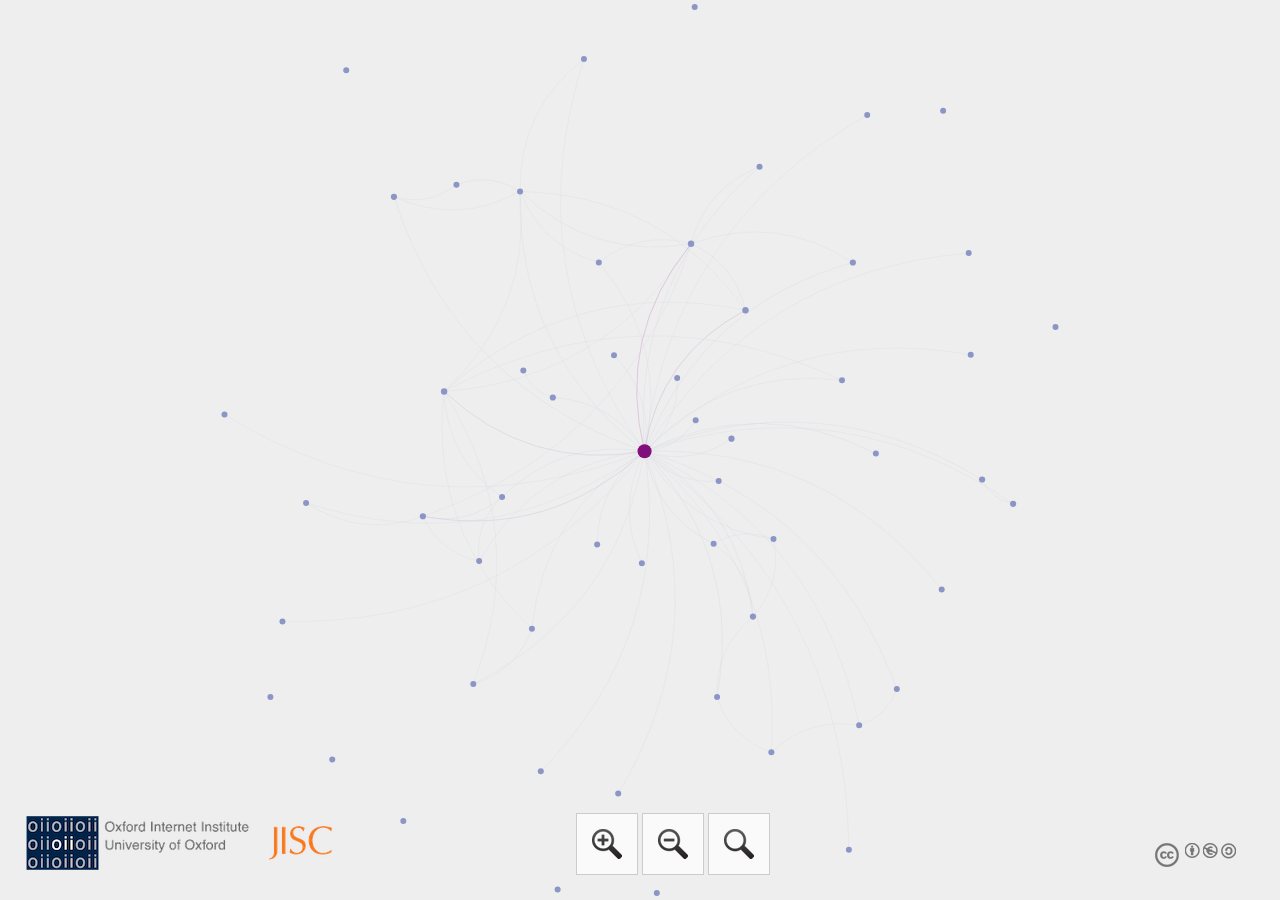
<file: network/index.html>
<!DOCTYPE html>
<html xmlns="http://www.w3.org/1999/xhtml" xml:lang="en-gb" lang="en" xmlns:og="http://opengraphprotocol.org/schema/" xmlns:fb="http://www.facebook.com/2008/fbml" itemscope itemtype="http://schema.org/Map">

<head>
<title>OII Network Visualisation Example</title>
<meta http-equiv="Content-Type" content="text/html; charset=UTF-8" />
<meta charset="utf-8">
<meta name="viewport" content="width=device-width,height=device-height,initial-scale=1,user-scalable=no" />
<meta http-equiv="X-UA-Compatible" content="IE=Edge" />


<!--[if IE]><script type="text/javascript" src="js/excanvas.js"></script><![endif]--> <!-- js/default.js -->
  <script src="js/jquery/jquery.min.js" type="text/javascript"></script>
  <script src="js/sigma/sigma.min.js" type="text/javascript" language="javascript"></script>
    <script src="js/sigma/sigma.parseJson.js" type="text/javascript" language="javascript"></script>
  <script src="js/fancybox/jquery.fancybox.pack.js" type="text/javascript" language="javascript"></script>
  <script src="js/main.js" type="text/javascript" language="javascript"></script>

  <link rel="stylesheet" type="text/css" href="js/fancybox/jquery.fancybox.css"/>
  <link rel="stylesheet" href="css/style.css" type="text/css" media="screen" />
  <link rel="stylesheet" media="screen and (max-height: 770px)" href="css/tablet.css" />
</head>


<body>
  <div class="sigma-parent">
    <div class="sigma-expand" id="sigma-canvas"></div>
  </div>
<!-- <div id="mainpanel">
  <div class="col">
		<div id="maintitle"></div>
    <div id="title"></div>
    <div id="titletext"></div> -->
    <!-- <div class="info cf">
      <dl>
        <dt class="moreinformation"></dt>
        <dd class="line"><a href="#information" class="line fb">More about this visualisation</a></dd>
      </dl>
    </div> -->
<!-- <div id="legend">
	<div class="box">
		<h2>Legend:</h2>
		<dl>
		<dt class="node"></dt>
		<dd></dd>
		<dt class="edge"></dt>
		<dd></dd>
		<dt class="colours"></dt>
		<dd></dd>		
		</dl>
	</div>
</div>  -->
    <div class="b1">
    <form>
      <div id="search" class="cf"><h2>Search:</h2>
        <input type="text" name="search" value="Search by name" class="empty"/><div class="state"></div>
        <div class="results"></div>
      </div>
      <div class="cf" id="attributeselect"><h2>Group Selector:</h2>
        <div class="select">Select Group</div>
	<div class="list cf"></div>
      </div>
    </form>
    </div>
  </div>
  <div id="information">
  </div>
</div>
	<div id="zoom">
  		<div class="z" rel="in"></div> <div class="z" rel="out"></div> <div class="z" rel="center"></div>
	</div>
	<div id="copyright">
		<a rel="license" href="http://creativecommons.org/licenses/by-nc-sa/3.0/"><img alt="Creative Commons License" style="border-width:0" src="images/CC.png" /></a></div>
	</div>
<div id="attributepane">
<div class="text">
	<div title="Close" class="left-close returntext"><div class="c cf"><span>Return to the full network</span></div></div>	
<div class="headertext">
	<span>Information Pane</span>
</div>	
  <div class="nodeattributes">
    <div class="name"></div>
	<div class="data"></div>
    <div class="p">Connections:</div>
    <div class="link">
      <ul>
      </ul>
    </div>
  </div>
	</div>
</div>
<div id="developercontainer">
	<a href="http://www.oii.ox.ac.uk" title="Oxford Internet Institute"><div id="oii"><span>OII</span></div></a>
	<a href="http://jisc.ac.uk" title="JISC"><div id="jisc"><span>JISC</span></div></a>	
</div>
<script type="text/javascript">

  var _gaq = _gaq || [];
  _gaq.push(['_setAccount', 'UA-21293169-4']);
  _gaq.push(['_setDomainName', 'none']);
  _gaq.push(['_setAllowLinker', true]);
  _gaq.push(['_trackPageview']);

  (function() {
    var ga = document.createElement('script'); ga.type = 'text/javascript'; ga.async = true;
    ga.src = ('https:' == document.location.protocol ? 'https://ssl' : 'http://www') + '.google-analytics.com/ga.js';
    var s = document.getElementsByTagName('script')[0]; s.parentNode.insertBefore(ga, s);
  })();

</script>
</body>
</html>
</file>
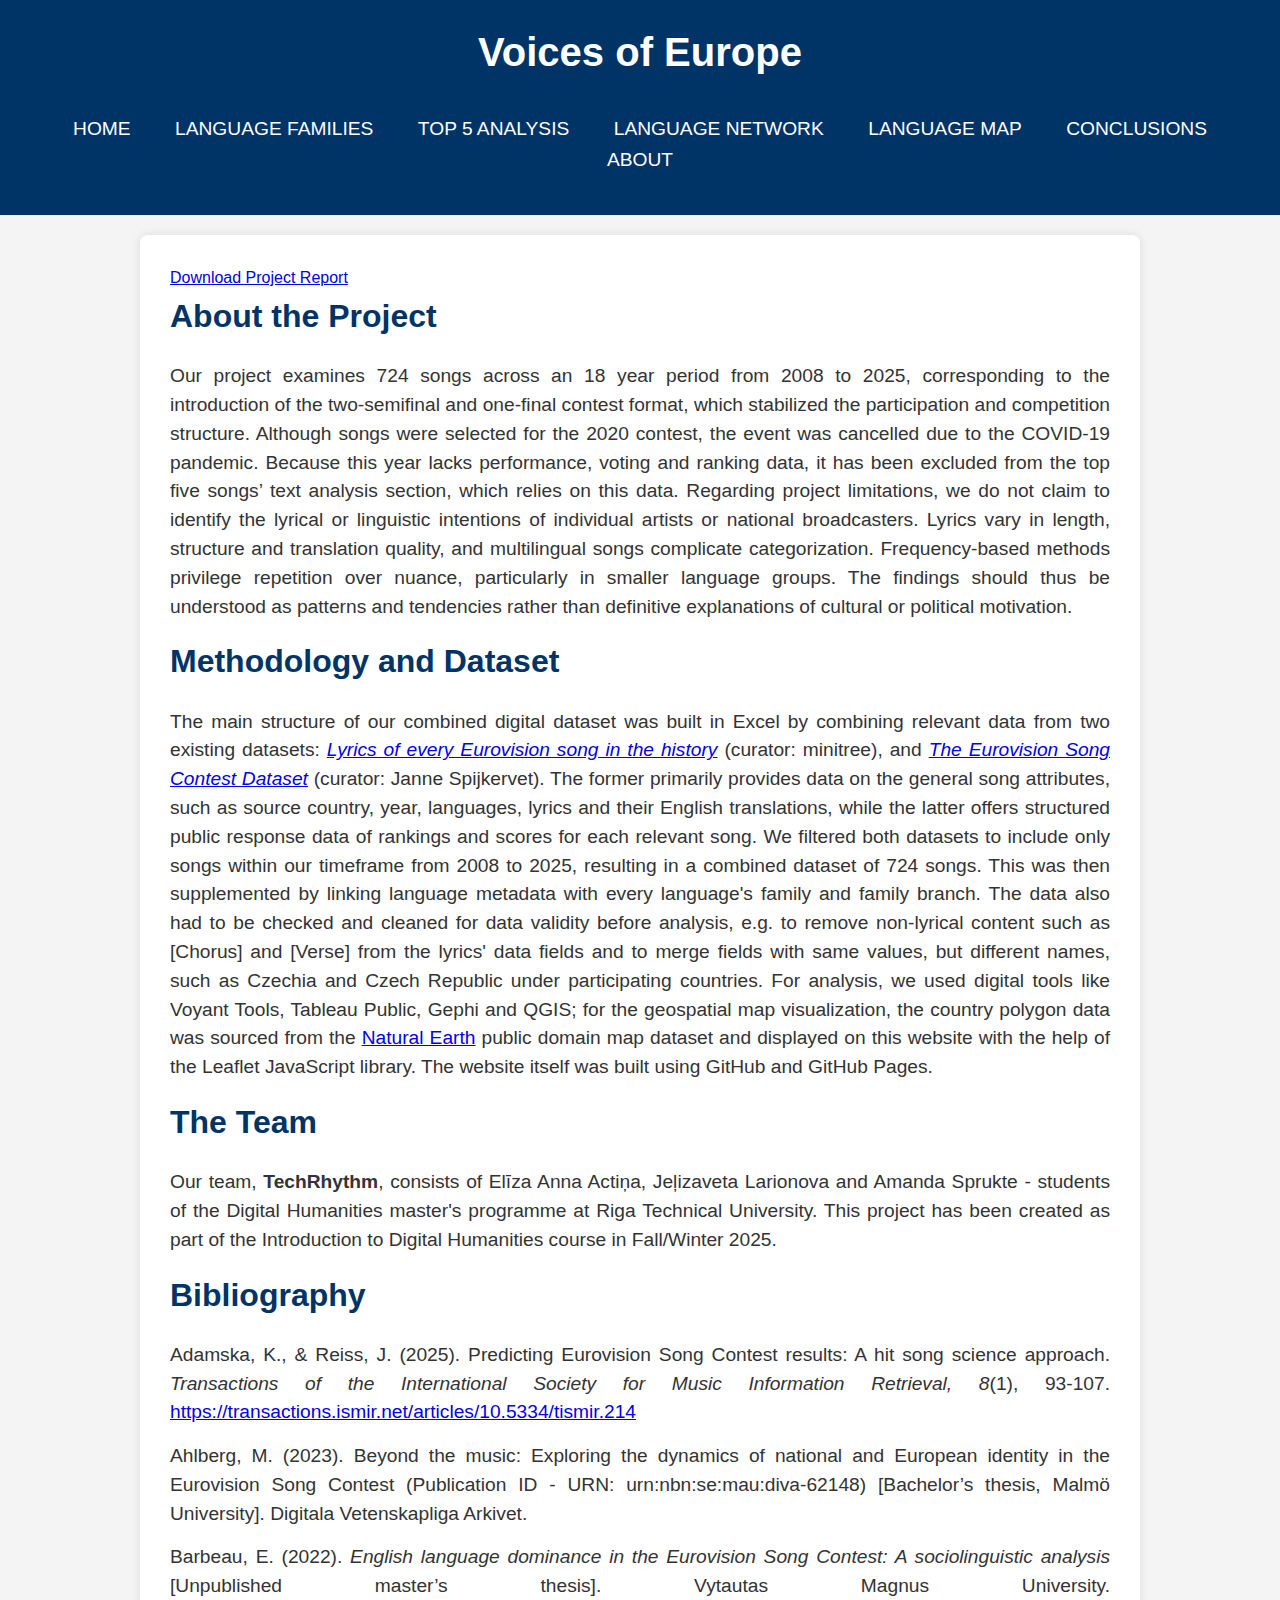
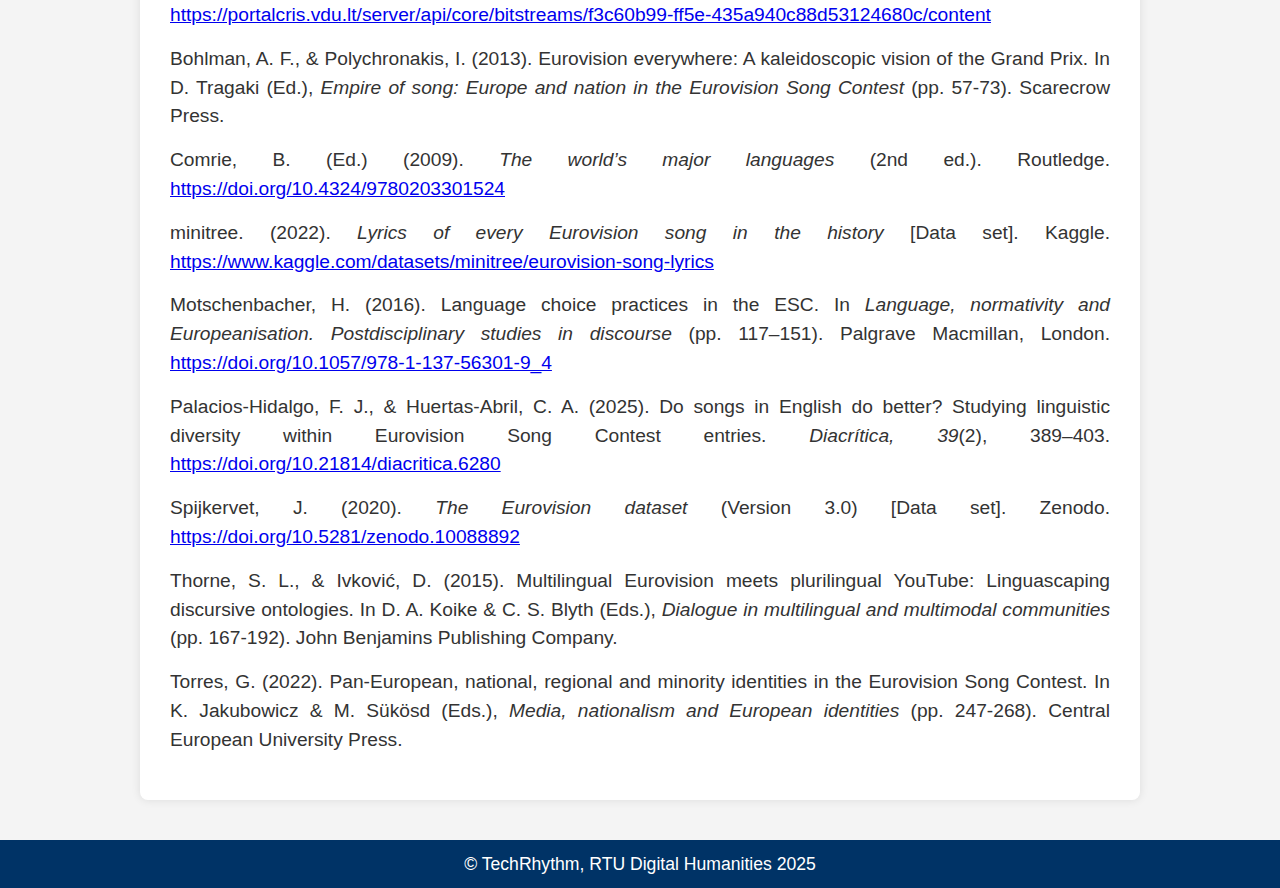
<file: about.html>
<!DOCTYPE html>
<html lang="en">
<head>
    <meta charset="UTF-8">
    <meta name="viewport" content="width=device-width, initial-scale=1.0">
    <title>About - Voices of Europe</title>
    <link rel="stylesheet" href="style.css">
</head>
<body>

    <!-- Header Section with Navigation Bar -->
    <header>
        <h1>Voices of Europe</h1>
        <nav>
            <ul>
                <li><a href="index.html">HOME</a></li>
                <li><a href="language-families.html">LANGUAGE FAMILIES</a></li>
                <li><a href="top-5.html">TOP 5 ANALYSIS</a></li>
                <li><a href="language-network.html">LANGUAGE NETWORK</a></li>
                <li><a href="language-map.html">LANGUAGE MAP</a></li>
                <li><a href="conclusions.html">CONCLUSIONS</a></li>
                <li><a href="about.html">ABOUT</a></li>
            </ul>
        </nav>
    </header>

    <!-- About Section -->
    <section id="about">
        <a href="files/Voices of Europe Report - TechRhythm.pdf" download class="download-btn">
        Download Project Report
        </a>

        <h2>About the Project</h2>
        <p>Our project examines 724 songs across an 18 year period from 2008 to 2025, corresponding to the introduction of the two-semifinal and one-final contest format, which stabilized the participation and competition structure. Although songs were selected for the 2020 contest, the event was cancelled due to the COVID-19 pandemic. Because this year lacks performance, voting and ranking data, it has been excluded from the top five songs’ text analysis section, which relies on this data. Regarding project limitations, we do not claim to identify the lyrical or linguistic intentions of individual artists or national broadcasters. Lyrics vary in length, structure and translation quality, and multilingual songs complicate categorization. Frequency-based methods privilege repetition over nuance, particularly in smaller language groups. The findings should thus be understood as patterns and tendencies rather than definitive explanations of cultural or political motivation.</p>
    
        <h2>Methodology and Dataset</h2>
        <p>The main structure of our combined digital dataset was built in Excel by combining relevant data from two existing datasets: <a href="https://www.kaggle.com/datasets/minitree/eurovision-song-lyrics"><i>Lyrics of every Eurovision song in the history</i></a> (curator: minitree), and <a href="https://doi.org/10.5281/zenodo.10088892"><i>The Eurovision Song Contest Dataset</i></a> (curator: Janne Spijkervet). 
        The former primarily provides data on the general song attributes, such as source country, year, languages, lyrics and their English translations, while the latter offers structured public response data of rankings and scores for each relevant song. We filtered both datasets to include only songs within our timeframe from 2008 to 2025, resulting in a combined dataset of 724 songs. This was then supplemented by linking language metadata with every language's family and family branch. The data also had to be checked and cleaned for data validity before analysis, e.g. to remove non-lyrical content such as [Chorus] and [Verse] from the lyrics' data fields and to merge fields with same values, but different names, such as Czechia and Czech Republic under participating countries. For analysis, we used digital tools like Voyant Tools, Tableau Public, Gephi and QGIS; for the geospatial map visualization, the country polygon data was sourced from the <a href="https://www.naturalearthdata.com/">Natural Earth</a> public domain map dataset and displayed on this website with the help of the Leaflet JavaScript library. The website itself was built using GitHub and GitHub Pages.</p>

        <h2>The Team</h2>
        <p>Our team, <b>TechRhythm</b>, consists of Elīza Anna Actiņa, Jeļizaveta Larionova and Amanda Sprukte - students of the Digital Humanities master's programme at Riga Technical University. This project has been created as part of the Introduction to Digital Humanities course in Fall/Winter 2025.</p>
        
        <h2>Bibliography</h2>
        <p>Adamska, K., & Reiss, J. (2025). Predicting Eurovision Song Contest results: A hit song science approach. <i>Transactions of the International Society for Music Information Retrieval, 8</i>(1), 93-107. <a href="https://transactions.ismir.net/articles/10.5334/tismir.214">https://transactions.ismir.net/articles/10.5334/tismir.214</a></p>
        <p>Ahlberg, M. (2023). Beyond the music: Exploring the dynamics of national and European identity in the Eurovision Song Contest (Publication ID - URN: urn:nbn:se:mau:diva-62148) [Bachelor’s thesis, Malmö University]. Digitala Vetenskapliga Arkivet.</p>
        <p>Barbeau, E. (2022). <i>English language dominance in the Eurovision Song Contest: A sociolinguistic analysis</i> [Unpublished master’s thesis]. Vytautas Magnus University. <a href="https://portalcris.vdu.lt/server/api/core/bitstreams/f3c60b99-ff5e-435a940c88d53124680c/content">https://portalcris.vdu.lt/server/api/core/bitstreams/f3c60b99-ff5e-435a940c88d53124680c/content</a></p>
        <p>Bohlman, A. F., & Polychronakis, I. (2013). Eurovision everywhere: A kaleidoscopic vision of the Grand Prix. In D. Tragaki (Ed.), <i>Empire of song: Europe and nation in the Eurovision Song Contest</i> (pp. 57-73). Scarecrow Press.</p>
        <p>Comrie, B. (Ed.) (2009). <i>The world’s major languages</i> (2nd ed.). Routledge. <a href="https://doi.org/10.4324/9780203301524">https://doi.org/10.4324/9780203301524</a></p>
        <p>minitree. (2022). <i>Lyrics of every Eurovision song in the history</i> [Data set]. Kaggle. <a href="https://www.kaggle.com/datasets/minitree/eurovision-song-lyrics">https://www.kaggle.com/datasets/minitree/eurovision-song-lyrics</a></p>
        <p>Motschenbacher, H. (2016). Language choice practices in the ESC. In <i>Language, normativity and Europeanisation. Postdisciplinary studies in discourse</i> (pp. 117–151). Palgrave Macmillan, London. <a href="https://doi.org/10.1057/978-1-137-56301-9_4">https://doi.org/10.1057/978-1-137-56301-9_4</a></p>
        <p>Palacios-Hidalgo, F. J., & Huertas-Abril, C. A. (2025). Do songs in English do better? Studying linguistic diversity within Eurovision Song Contest entries. <i>Diacrítica, 39</i>(2), 389–403. <a href="https://doi.org/10.21814/diacritica.6280">https://doi.org/10.21814/diacritica.6280</a></p>
        <p>Spijkervet, J. (2020). <i>The Eurovision dataset</i> (Version 3.0) [Data set]. Zenodo. <a href="https://doi.org/10.5281/zenodo.10088892">https://doi.org/10.5281/zenodo.10088892</a></p>
        <p>Thorne, S. L., & Ivković, D. (2015). Multilingual Eurovision meets plurilingual YouTube: Linguascaping discursive ontologies. In D. A. Koike & C. S. Blyth (Eds.), <i>Dialogue in multilingual and multimodal communities</i> (pp. 167-192). John Benjamins Publishing Company.</p>
        <p>Torres, G. (2022). Pan-European, national, regional and minority identities in the Eurovision Song Contest. In K. Jakubowicz & M. Sükösd (Eds.), <i>Media, nationalism and European identities</i> (pp. 247-268). Central European University Press.</p>
    
    
    </section>

    <!-- Footer -->
    <footer>
        <p>&copy; TechRhythm, RTU Digital Humanities 2025</p>
    </footer>

</body>
</html>
</file>
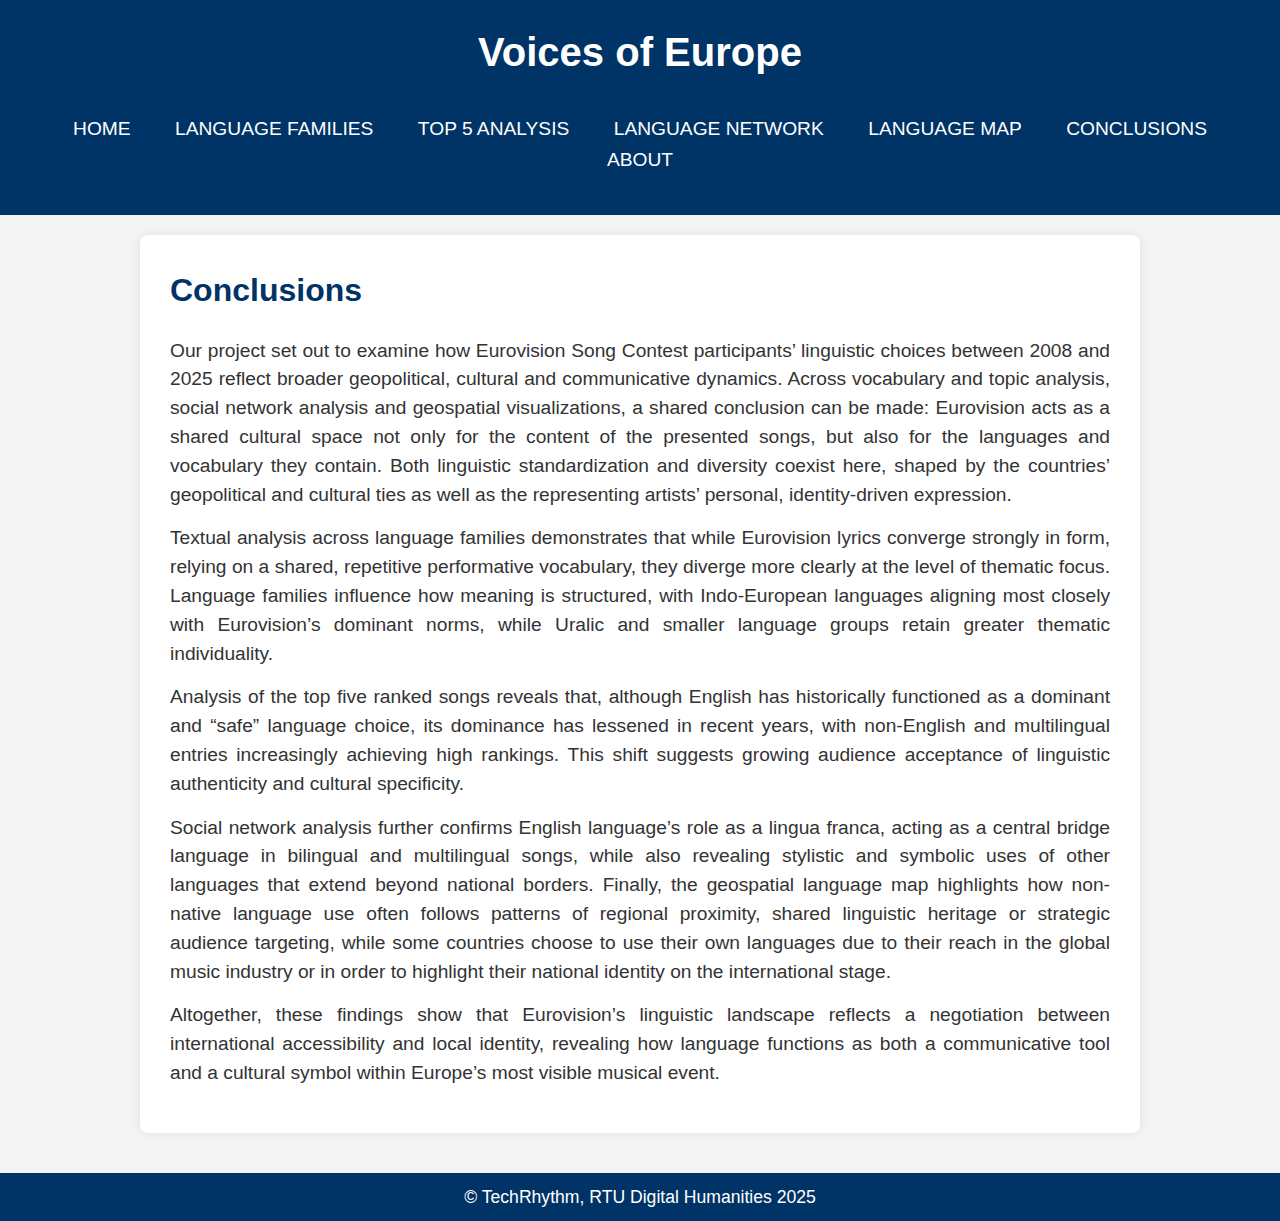
<file: conclusions.html>
<!DOCTYPE html>
<html lang="en">
<head>
    <meta charset="UTF-8">
    <meta name="viewport" content="width=device-width, initial-scale=1.0">
    <title>Conclusions - Voices of Europe</title>
    <link rel="stylesheet" href="style.css">
</head>
<body>

    <!-- Header Section with Navigation Bar -->
    <header>
        <h1>Voices of Europe</h1>
        <nav>
            <ul>
                <li><a href="index.html">HOME</a></li>
                <li><a href="language-families.html">LANGUAGE FAMILIES</a></li>
                <li><a href="top-5.html">TOP 5 ANALYSIS</a></li>
                <li><a href="language-network.html">LANGUAGE NETWORK</a></li>
                <li><a href="language-map.html">LANGUAGE MAP</a></li>
                <li><a href="conclusions.html">CONCLUSIONS</a></li>
                <li><a href="about.html">ABOUT</a></li>
            </ul>
        </nav>
    </header>

    <!-- Conclusions Section -->
    <section id="conclusions">
        <h2>Conclusions</h2>
        <p>Our project set out to examine how Eurovision Song Contest participants’ linguistic choices between 2008 and 2025 reflect broader geopolitical, cultural and communicative dynamics. Across vocabulary and topic analysis, social network analysis and geospatial visualizations, a shared conclusion can be made: Eurovision acts as a shared cultural space not only for the content of the presented songs, but also for the languages and vocabulary they contain. Both linguistic standardization and diversity coexist here, shaped by the countries’ geopolitical and cultural ties as well as the representing artists’ personal, identity-driven expression.</p>
        <p>Textual analysis across language families demonstrates that while Eurovision lyrics converge strongly in form, relying on a shared, repetitive performative vocabulary, they diverge more clearly at the level of thematic focus. Language families influence how meaning is structured, with Indo-European languages aligning most closely with Eurovision’s dominant norms, while Uralic and smaller language groups retain greater thematic individuality.</p>
        <p>Analysis of the top five ranked songs reveals that, although English has historically functioned as a dominant and “safe” language choice, its dominance has lessened in recent years, with non-English and multilingual entries increasingly achieving high rankings. This shift suggests growing audience acceptance of linguistic authenticity and cultural specificity.</p>
        <p>Social network analysis further confirms English language’s role as a lingua franca, acting as a central bridge language in bilingual and multilingual songs, while also revealing stylistic and symbolic uses of other languages that extend beyond national borders. Finally, the geospatial language map highlights how non-native language use often follows patterns of regional proximity, shared linguistic heritage or strategic audience targeting, while some countries choose to use their own languages due to their reach in the global music industry or in order to highlight their national identity on the international stage.</p>
        <p>Altogether, these findings show that Eurovision’s linguistic landscape reflects a negotiation between international accessibility and local identity, revealing how language functions as both a communicative tool and a cultural symbol within Europe’s most visible musical event.</p>
    </section>

    <!-- Footer -->
    <footer>
        <p>&copy; TechRhythm, RTU Digital Humanities 2025</p>
    </footer>

</body>
</html>
</file>
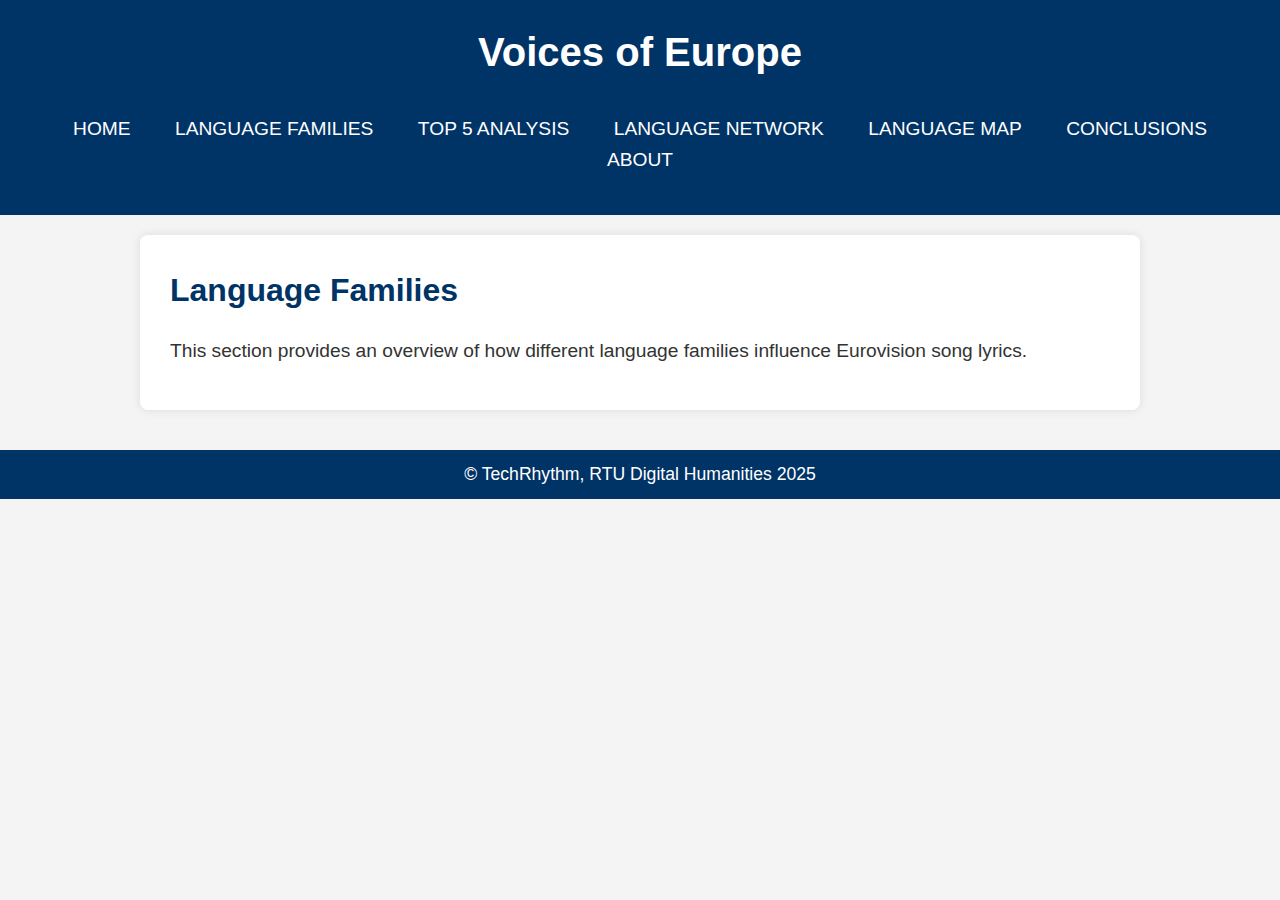
<file: language-families.html>
<!DOCTYPE html>
<html lang="en">
<head>
    <meta charset="UTF-8">
    <meta name="viewport" content="width=device-width, initial-scale=1.0">
    <title>Language Families - Voices of Europe</title>
    <link rel="stylesheet" href="style.css">
</head>
<body>

    <!-- Header Section with Navigation Bar -->
    <header>
        <h1>Voices of Europe</h1>
        <nav>
            <ul>
                <li><a href="index.html">HOME</a></li>
                <li><a href="language-families.html">LANGUAGE FAMILIES</a></li>
                <li><a href="top-5.html">TOP 5 ANALYSIS</a></li>
                <li><a href="language-network.html">LANGUAGE NETWORK</a></li>
                <li><a href="language-map.html">LANGUAGE MAP</a></li>
                <li><a href="conclusions.html">CONCLUSIONS</a></li>
                <li><a href="about.html">ABOUT</a></li>
            </ul>
        </nav>
    </header>

    <!-- Language Families Section -->
    <section id="language-families">
        <h2>Language Families</h2>
        <p>This section provides an overview of how different language families influence Eurovision song lyrics.</p>
        <!-- Embed your analysis content here (charts, text, or images) -->
    </section>

    <!-- Footer -->
    <footer>
        <p>&copy; TechRhythm, RTU Digital Humanities 2025</p>
    </footer>

</body>
</html>
</file>
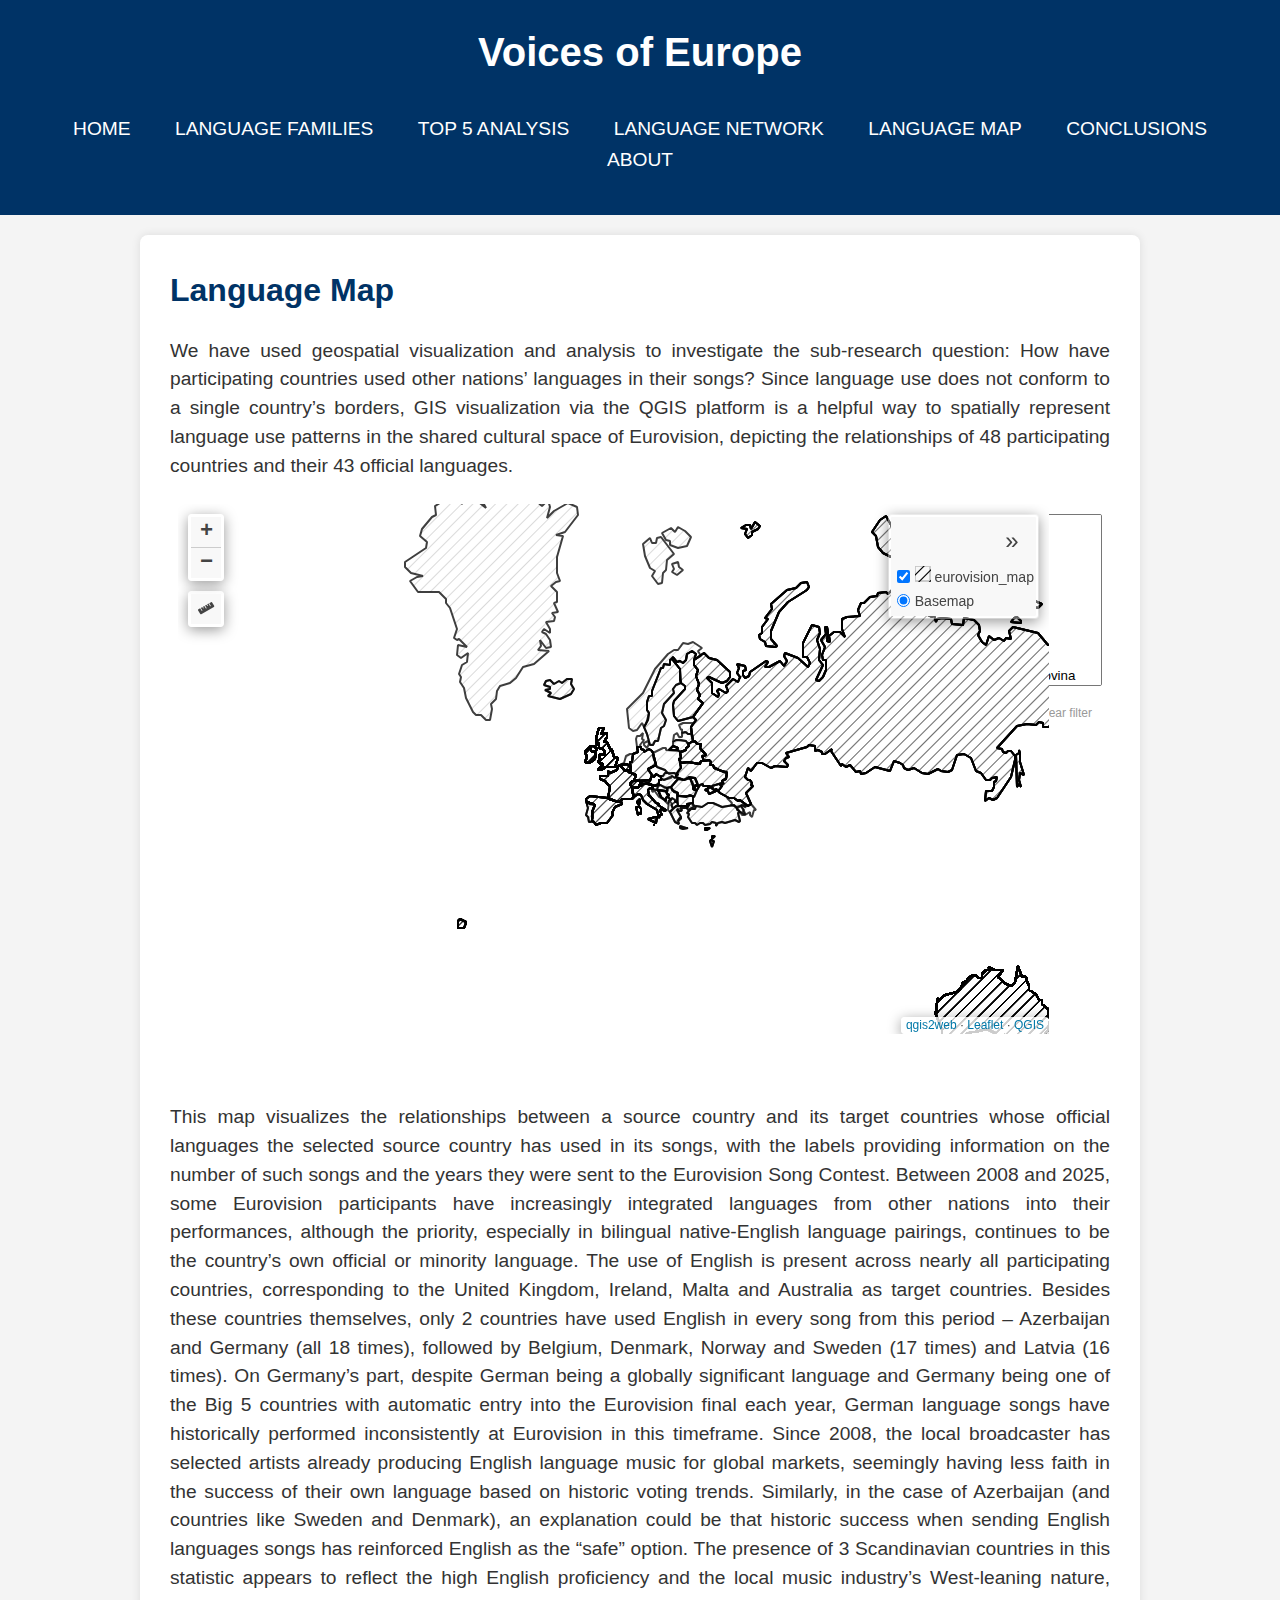
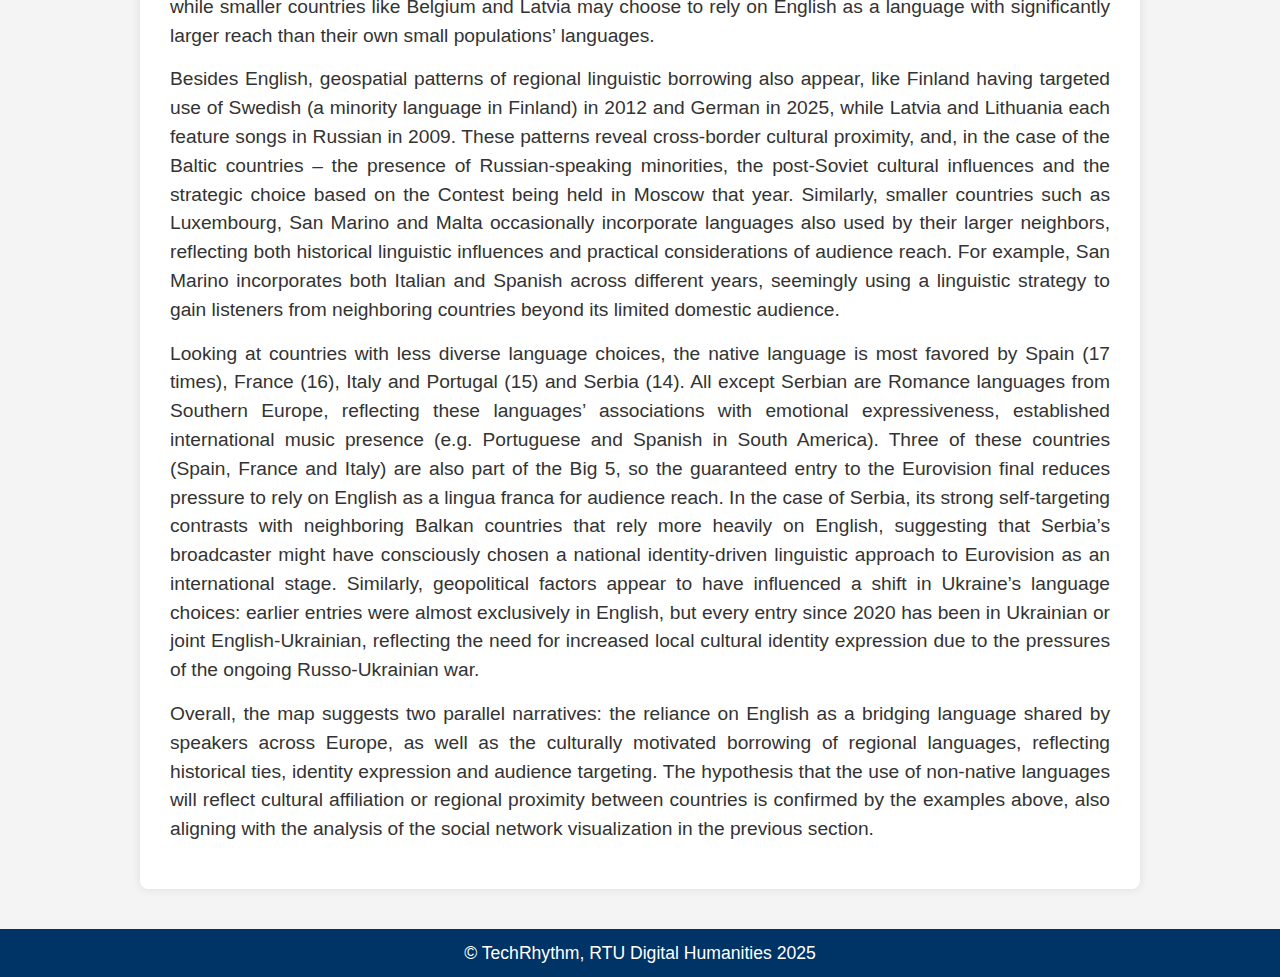
<file: language-map.html>
<!DOCTYPE html>
<html lang="en">
<head>
    <meta charset="UTF-8">
    <meta name="viewport" content="width=device-width, initial-scale=1.0">
    <title>Language Map - Voices of Europe</title>
    <link rel="stylesheet" href="style.css">

    <!-- Leaflet CSS -->
    <link rel="stylesheet" href="map/css/leaflet.css" />

</head>
<body>

    <!-- Header Section with Navigation Bar -->
    <header>
        <h1>Voices of Europe</h1>
        <nav>
            <ul>
                <li><a href="index.html">HOME</a></li>
                <li><a href="language-families.html">LANGUAGE FAMILIES</a></li>
                <li><a href="top-5.html">TOP 5 ANALYSIS</a></li>
                <li><a href="language-network.html">LANGUAGE NETWORK</a></li>
                <li><a href="language-map.html">LANGUAGE MAP</a></li>
                <li><a href="conclusions.html">CONCLUSIONS</a></li>
                <li><a href="about.html">ABOUT</a></li>
            </ul>
        </nav>
    </header>

    <!-- Language Map Section -->
    <section id="language-map">
        <h2>Language Map</h2>
        <p>We have used geospatial visualization and analysis to investigate the sub-research question: How have participating countries used other nations’ languages in their songs? Since language use does not conform to a single country’s borders, GIS visualization via the QGIS platform is a helpful way to spatially represent language use patterns in the shared cultural space of Eurovision, depicting the relationships of 48 participating countries and their 43 official languages.</p>
        
        <!-- Embed the QGIS2Web Map using iframe -->
        <iframe src="map/index.html" width="40%" height="600" style="border:none;"></iframe>

        <p>This map visualizes the relationships between a source country and its target countries whose official languages the selected source country has used in its songs, with the labels providing information on the number of such songs and the years they were sent to the Eurovision Song Contest. Between 2008 and 2025, some Eurovision participants have increasingly integrated languages from other nations into their performances, although the priority, especially in bilingual native-English language pairings, continues to be the country’s own official or minority language. The use of English is present across nearly all participating countries, corresponding to the United Kingdom, Ireland, Malta and Australia as target countries. Besides these countries themselves, only 2 countries have used English in every song from this period – Azerbaijan and Germany (all 18 times), followed by Belgium, Denmark, Norway and Sweden (17 times) and Latvia (16 times). On Germany’s part, despite German being a globally significant language and Germany being one of the Big 5 countries with automatic entry into the Eurovision final each year, German language songs have historically performed inconsistently at Eurovision in this timeframe. Since 2008, the local broadcaster has selected artists already producing English language music for global markets, seemingly having less faith in the success of their own language based on historic voting trends. Similarly, in the case of Azerbaijan (and countries like Sweden and Denmark), an explanation could be that historic success when sending English languages songs has reinforced English as the “safe” option. The presence of 3 Scandinavian countries in this statistic appears to reflect the high English proficiency and the local music industry’s West-leaning nature, while smaller countries like Belgium and Latvia may choose to rely on English as a language with significantly larger reach than their own small populations’ languages.</p>
        <p>Besides English, geospatial patterns of regional linguistic borrowing also appear, like Finland having targeted use of Swedish (a minority language in Finland) in 2012 and German in 2025, while Latvia and Lithuania each feature songs in Russian in 2009. These patterns reveal cross-border cultural proximity, and, in the case of the Baltic countries – the presence of Russian-speaking minorities, the post-Soviet cultural influences and the strategic choice based on the Contest being held in Moscow that year. Similarly, smaller countries such as Luxembourg, San Marino and Malta occasionally incorporate languages also used by their larger neighbors, reflecting both historical linguistic influences and practical considerations of audience reach. For example, San Marino incorporates both Italian and Spanish across different years, seemingly using a linguistic strategy to gain listeners from neighboring countries beyond its limited domestic audience.</p>
        <p>Looking at countries with less diverse language choices, the native language is most favored by Spain (17 times), France (16), Italy and Portugal (15) and Serbia (14). All except Serbian are Romance languages from Southern Europe, reflecting these languages’ associations with emotional expressiveness, established international music presence (e.g. Portuguese and Spanish in South America). Three of these countries (Spain, France and Italy) are also part of the Big 5, so the guaranteed entry to the Eurovision final reduces pressure to rely on English as a lingua franca for audience reach. In the case of Serbia, its strong self-targeting contrasts with neighboring Balkan countries that rely more heavily on English, suggesting that Serbia’s broadcaster might have consciously chosen a national identity-driven linguistic approach to Eurovision as an international stage. Similarly, geopolitical factors appear to have influenced a shift in Ukraine’s language choices: earlier entries were almost exclusively in English, but every entry since 2020 has been in Ukrainian or joint English-Ukrainian, reflecting the need for increased local cultural identity expression due to the pressures of the ongoing Russo-Ukrainian war.</p>
        <p>Overall, the map suggests two parallel narratives: the reliance on English as a bridging language shared by speakers across Europe, as well as the culturally motivated borrowing of regional languages, reflecting historical ties, identity expression and audience targeting. The hypothesis that the use of non-native languages will reflect cultural affiliation or regional proximity between countries is confirmed by the examples above, also aligning with the analysis of the social network visualization in the previous section.</p>
</p>

    </section>

    <!-- Footer -->
    <footer>
        <p>&copy; TechRhythm, RTU Digital Humanities 2025</p>
    </footer>

</body>
</html>
</file>
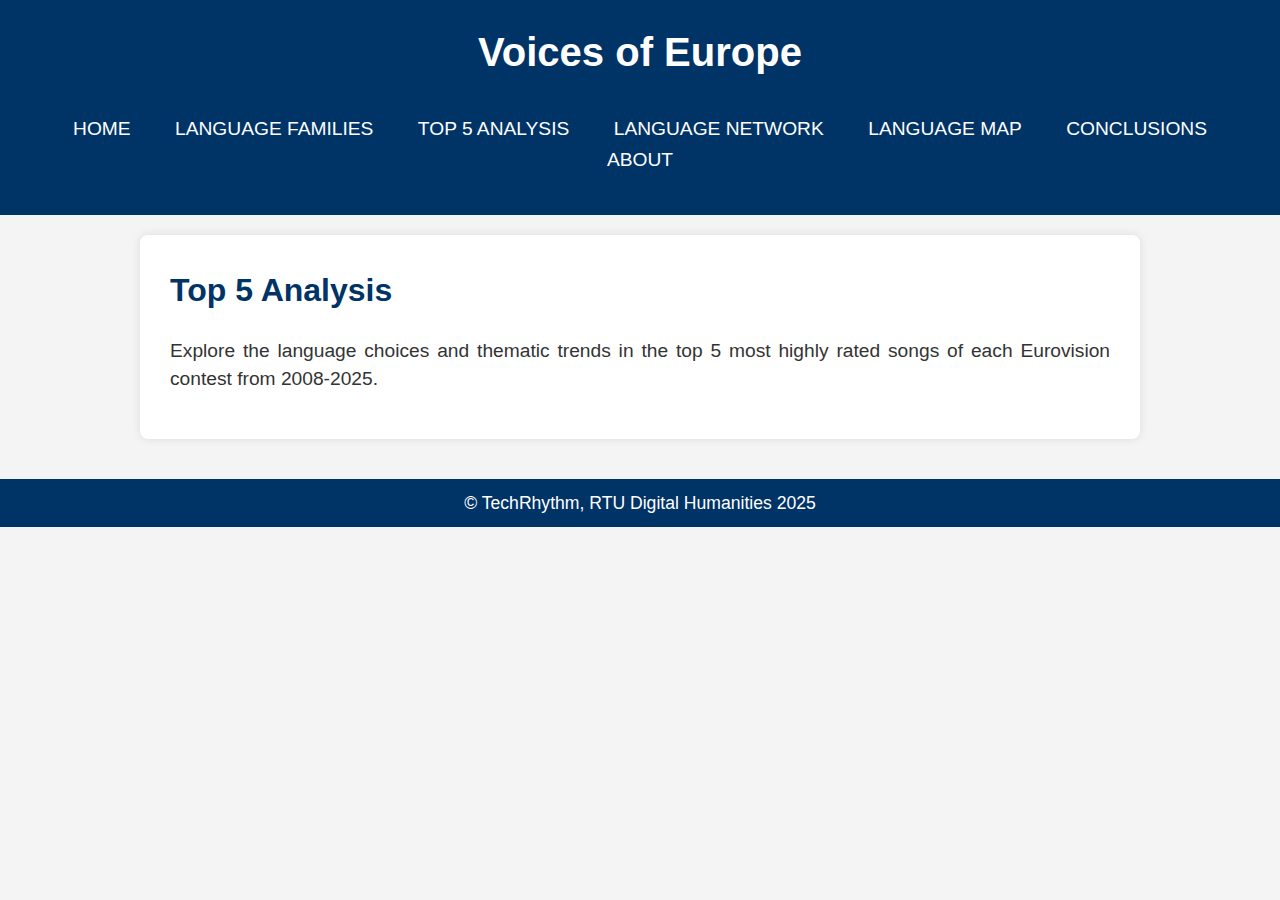
<file: top-5.html>
<!DOCTYPE html>
<html lang="en">
<head>
    <meta charset="UTF-8">
    <meta name="viewport" content="width=device-width, initial-scale=1.0">
    <title>Top 5 Analysis - Voices of Europe</title>
    <link rel="stylesheet" href="style.css">
</head>
<body>

    <!-- Header Section with Navigation Bar -->
    <header>
        <h1>Voices of Europe</h1>
        <nav>
            <ul>
                <li><a href="index.html">HOME</a></li>
                <li><a href="language-families.html">LANGUAGE FAMILIES</a></li>
                <li><a href="top-5.html">TOP 5 ANALYSIS</a></li>
                <li><a href="language-network.html">LANGUAGE NETWORK</a></li>
                <li><a href="language-map.html">LANGUAGE MAP</a></li>
                <li><a href="conclusions.html">CONCLUSIONS</a></li>
                <li><a href="about.html">ABOUT</a></li>
            </ul>
        </nav>
    </header>

    <!-- Top 5 Analysis Section -->
    <section id="top-5">
        <h2>Top 5 Analysis</h2>
        <p>Explore the language choices and thematic trends in the top 5 most highly rated songs of each Eurovision contest from 2008-2025.</p>
        <!-- Embed your analysis content here (charts, text, or images) -->
    </section>

    <!-- Footer -->
    <footer>
        <p>&copy; TechRhythm, RTU Digital Humanities 2025</p>
    </footer>

</body>
</html>
</file>
<file: network/css/style.css>
* {
padding: 0px;
margin: 0px;
}

.cf:before, .cf:after {
	content: "";
	display: table;
}

.cf:after {
	clear: both;
}

.cf {
	zoom: 1;
}

html,body {
	width: 100%;
	height: 100%;
	margin: 0px;
	padding: 0px;
	font-size: 12px;
	font-family: sans-serif;
	line-height:1.25em;
}

.sigma-parent {
	position: relative;
	height: 100%;
}

.sigma-expand {
	position: absolute;
	width: 100%;
	height: 100%;
	top: 0;
	left: 0;
	background-color: #eee;
	background-position: center center;
	background-repeat: no-repeat;
	-webkit-touch-callout: none;
	-webkit-user-select: none;
	-khtml-user-select: none;
	-moz-user-select: none;
	-ms-user-select: none;
	user-select: none;
}

canvas#sigma_bg_1 {
	display: none;
}

#attributepane {
   	display: block;	
	display: none;
    position:absolute;
    height:auto;
    bottom:0;
    top:0;
    right:0;
	width: 240px;
	background-color: #fff;
	margin: 0;
	word-wrap: break-word;
	background-color:rgba(255,255,255,0.8);
	border-left: 1px solid #ccc;
	padding: 0px 18px 0px 18px;	
	z-index: 1;
}


#attributepane .text {
	height:100%;
}

#attributepane .headertext {
	color: #000;
	margin-bottom: 5px;
	height: 14px;
	border-bottom: 1px solid #999;
	padding: 0px 0 10px 0;
	font-size:16px;
	font-weight:bold;
}


#attributepane .returntext em {
	background-image: url('../images/sprite.png');
	background-repeat: no-repeat;
	display: block;
	width: 20px;
	height: 20px;
	background-position: -91px -13px;
	float: left;
}

#attributepane .returntext span {
	padding-left: 5px;
	display: block;
}

#attributepane .close {
	padding-left: 14px;
	margin-top: 10px;
}

#attributepane .close .c {
	border-top: 2px solid #999;
	padding: 10px 0 14px 0;
}

#attributepane .close em {
background-image: url('../images/sprite.png');
background-repeat: no-repeat;
background-position: -11px -13px;
display: block;
width: 24px;
height: 16px;
float: left;
}

#attributepane .close span {
display: block;
width: 151px;
float: left;
}

#attributepane .nodeattributes {
	display:block;
	height:85%;
	overflow-y: scroll;
	overflow-x: hidden;
	border-bottom:1px solid #999;
}

#attributepane .name {
font-size: 14px;
cursor: default;
padding-bottom: 10px;
padding-top: 18px;
font-weight:bold;
}

#attributepane .data {

}

#attributepane .data .plus {
background-repeat: no-repeat;
background-image: url('../images/sprite.png');
background-position: -171px -122px;
width: 22px;
height: 20px;
float: left;
display: block;
}

#attributepane .link {
padding: 0 0 0 4px;
}

#attributepane .link li {
padding-top: 2px;
cursor:pointer;
}

#attributepane .p {
padding-top: 10px;
font-weight: bold;
font-size:14px;
}

.left-close {
background-image: url('../images/fancybox_sprite.png');
margin-left:-37px;
z-index:99999;
cursor: pointer;
padding-left:31px;
line-height:36px;
background-repeat: no-repeat;
margin-bottom:25px;
font-weight: bold;
font-size:14px;

}

#developercontainer {
	margin-left:25px;
	margin-bottom:25px;
	position:fixed;
	bottom:0;
}

#jisc {
width: 71px;
height: 56px;
background-image: url('../images/jisc-logo-small.png');
background-repeat: no-repeat;
display:inline-block;
}

#jisc span {
	display:none;
}

#oii {
width: 227px;
height: 56px;
background-image: url('../images/oii_text.png');
background-repeat: no-repeat;
display:inline-block;
margin-right:10px;

}

#oii span {
	display:none;
}

#maintitle {
width: 100%;
height: 72px;
background-repeat: no-repeat;
margin-bottom:20px;
}

#maintitle h1 {
display: none;
}

#mainpanel {
margin-top: 50px;
margin-left: 25px;
background:#fff;
background-color:rgba(255,255,255,0.8);
border:1px solid #ccc;
z-index:20;
position:fixed;
top:0;
}

#mainpanel .b1 {
padding: 0px 0 0 0;
}

#mainpanel .col {
width: 240px;
padding: 18px 18px 18px 18px;
margin: 0;

}

#title {
font-weight: bold;
}

#titletext {
padding: 6px 0 10px 0;
}

#info {
	padding-bottom:15px;
}


#search {
	border-top: 1px solid #999;
	padding: 20px 0 0px 2px;
	display: none !important;
}

#search input[name=search] {
border: 1px solid #999;
background-color: #fff;
padding: 5px 7px 4px 7px;
width: 205px;
color: #000;
display: none !important;
}

#search input.empty {
color: #000;
display: none !important;
}

#search .state {
width: 14px;
height: 14px;
background-image: url('../images/sprite.png');
float: right;
margin-top: 6px;
cursor: pointer;
background-position: -131px -13px;
display: none !important;
}

#search .state.searching {
background-position: -11px -13px;
display: none !important;
}

#search .results {
	display: none;
/*	border: 1px solid #999;*/
	margin: 6px;
	/*height: 150px;*/
	overflow-y: scroll;
	overflow-x: hidden;
	display: none !important;
}

#search .results b {
padding-left: 2px;
display: none !important;
}

#search .results a {
padding: 1px 2px;
display: block;
cursor: pointer;
text-decoration: none;
color: #000;
display: none !important;
}

#search .results a:hover {
background-color: #999;
color: #fff;
display: none !important;
}

#attributeselect {
margin: 20px 0 13px 0 ;
-webkit-touch-callout: none;
-webkit-user-select: none;
-khtml-user-select: none;
-moz-user-select: none;
-ms-user-select: none;
user-select: none;
}

#attributeselect .select {
	border: 1px solid #999;
	padding: 5px 7px 4px 7px;
	color: #fff;
	cursor: pointer;
	background-color: #999;
	background-image: url('../images/sprite.png');
	background-repeat: no-repeat;
	background-position: 200px -144px;
}

#attributeselect .close {
background-position: 200px -8px;
}

#attributeselect .list {
	display: none;
	border: 1px solid 
	#999;
	padding: 6px;
	height: 150px;
	width: 226px;
	overflow-y: scroll;
	overflow-x: hidden;
	background-color: #999;
	/*position: relative;
		left: 240px;
		bottom: 164px;*/
	position:absolute;
	margin-left: 240px;
	margin-top:-164px;
	color: white;
}	

#attributeselect .list a {
display:block;
padding: 2px;
text-decoration: none;
color: #fff;
}

#attributeselect .list a:hover {
background-color: #fff;
color: #000;
}

.link h2 {
font-size: 1em;
padding-top: 1em;
}

#mainpanel dl {
	padding-bottom:10px;
}

#mainpanel h2 {
	font-size:14px;
}

#mainpanel dt {
width: 20px;
height: 20px;
float: left;
background-repeat: no-repeat;
background-image: url('../images/sprite.png');
}

#legend dl {
	display: none !important;
}

#mainpanel h2 {
	padding-bottom:10px;
}

#legend dd {
margin-bottom: 8px;
color: #000;
display: none !important;
}

#mainpanel .infos dd {
margin-bottom: 12px;
}

#mainpanel .node {
background-position: -11px -119px;
}

#mainpanel .edge {
background-position: -51px -122px;
}

#mainpanel .colours {

background-image:url('../images/rainbow.png');

}
#legend .note {
margin-bottom: 8px;
display: none !important;

}

#mainpanel .regions {
background-position: -171px -13px;
}

#mainpanel .download {
background-position: -51px -13px;
}

#mainpanel .moreinformation {
background: url('../images/info.png');
background-repeat: no-repeat;
margin-left: 5px;
}

#copyright {
	margin:0 auto;	
	position: fixed;
	right: 40px;
	bottom: 25px;
	z-index:0;
}

#copyright a {
color: #000;
}

#copyright .explanation {
display: none;
}

#zoom {
	z-index:999;
	position: fixed;
	left: 45%;
	bottom: 25px;
	margin:0 auto;
	padding: 0;
	-webkit-touch-callout: none;
	-webkit-user-select: none;
	-khtml-user-select: none;
	-moz-user-select: none;
	-ms-user-select: none;
	user-select: none;
	text-align:left;
}

#zoom .z {
	background:#fff;
	background-color:rgba(255,255,255,0.7);
	width: 60px;
	height: 60px;
	cursor: pointer;
	border:1px solid #ccc;
	float:left;
	margin-right:4px;
	background-repeat:no-repeat;
}

#zoom .z[rel=center] {
	background-image: url('../images/zoom_reset.png');
	background-position:center;
}

#zoom .z[rel=in] {
	background-image: url('../images/zoom_in.png');
	background-position:center; 
}

#zoom .z[rel=out] {
	background-image: url('../images/zoom_out.png');
	background-position:center; 
}

.line {
	font-size: 12px;
	color: #000;
	text-decoration: none;
	font-weight: bold;
	cursor: pointer;
	cursor: hand;
}

#information {
display: none;
background: #fff;
padding: 1px 10px 10px 10px;
}

#information h3 {
margin: 14px 0 4px 0;
}

#information p {
margin: 0 0 4px 0;
}

#information .button {
width: 14px;
height: 14px;
background-image: url('../images/sprite.png');
border: 1px solid #999;
display: inline-block;
*display: inline;
*zoom: 1;
}

#information .button span {
display: none;
}

#information .button.plus {
background-position: -91px -122px; 
}

#information .button.moins {
background-position: -131px -122px;
}

#minify {
background-color: #fff;
padding: 4px 4px 4px 25px;
cursor: pointer;
background-image: url('../images/sprite.png');
background-repeat: no-repeat;
background-position: -167px -118px;
position: absolute;
top: 65px;
left: 15px;
display: none;
}

#minifier {
position: absolute;
width: 20px;
height: 16px;
background-image: url('../images/sprite.png');
background-repeat: no-repeat;
background-position: -45px -147px;
cursor: pointer;
display: none;
}
</file>
<file: network/css/tablet.css>
#developercontainer {
	display:none;
}
</file>
<file: map/css/leaflet.css>
/* required styles */

.leaflet-pane,
.leaflet-tile,
.leaflet-marker-icon,
.leaflet-marker-shadow,
.leaflet-tile-container,
.leaflet-pane > svg,
.leaflet-pane > canvas,
.leaflet-zoom-box,
.leaflet-image-layer,
.leaflet-layer {
	position: absolute;
	left: 0;
	top: 0;
	}
.leaflet-container {
	overflow: hidden;
	}
.leaflet-tile,
.leaflet-marker-icon,
.leaflet-marker-shadow {
	-webkit-user-select: none;
	   -moz-user-select: none;
	        user-select: none;
	  -webkit-user-drag: none;
	}
/* Prevents IE11 from highlighting tiles in blue */
.leaflet-tile::selection {
	background: transparent;
}
/* Safari renders non-retina tile on retina better with this, but Chrome is worse */
.leaflet-safari .leaflet-tile {
	image-rendering: -webkit-optimize-contrast;
	}
/* hack that prevents hw layers "stretching" when loading new tiles */
.leaflet-safari .leaflet-tile-container {
	width: 1600px;
	height: 1600px;
	-webkit-transform-origin: 0 0;
	}
.leaflet-marker-icon,
.leaflet-marker-shadow {
	display: block;
	}
/* .leaflet-container svg: reset svg max-width decleration shipped in Joomla! (joomla.org) 3.x */
/* .leaflet-container img: map is broken in FF if you have max-width: 100% on tiles */
.leaflet-container .leaflet-overlay-pane svg {
	max-width: none !important;
	max-height: none !important;
	}
.leaflet-container .leaflet-marker-pane img,
.leaflet-container .leaflet-shadow-pane img,
.leaflet-container .leaflet-tile-pane img,
.leaflet-container img.leaflet-image-layer,
.leaflet-container .leaflet-tile {
	max-width: none !important;
	max-height: none !important;
	width: auto;
	padding: 0;
	}

.leaflet-container img.leaflet-tile {
	/* See: https://bugs.chromium.org/p/chromium/issues/detail?id=600120 */
	mix-blend-mode: plus-lighter;
}

.leaflet-container.leaflet-touch-zoom {
	-ms-touch-action: pan-x pan-y;
	touch-action: pan-x pan-y;
	}
.leaflet-container.leaflet-touch-drag {
	-ms-touch-action: pinch-zoom;
	/* Fallback for FF which doesn't support pinch-zoom */
	touch-action: none;
	touch-action: pinch-zoom;
}
.leaflet-container.leaflet-touch-drag.leaflet-touch-zoom {
	-ms-touch-action: none;
	touch-action: none;
}
.leaflet-container {
	-webkit-tap-highlight-color: transparent;
}
.leaflet-container a {
	-webkit-tap-highlight-color: rgba(51, 181, 229, 0.4);
}
.leaflet-tile {
	filter: inherit;
	visibility: hidden;
	}
.leaflet-tile-loaded {
	visibility: inherit;
	}
.leaflet-zoom-box {
	width: 0;
	height: 0;
	-moz-box-sizing: border-box;
	     box-sizing: border-box;
	z-index: 800;
	}
/* workaround for https://bugzilla.mozilla.org/show_bug.cgi?id=888319 */
.leaflet-overlay-pane svg {
	-moz-user-select: none;
	}

.leaflet-pane         { z-index: 400; }

.leaflet-tile-pane    { z-index: 200; }
.leaflet-overlay-pane { z-index: 400; }
.leaflet-shadow-pane  { z-index: 500; }
.leaflet-marker-pane  { z-index: 600; }
.leaflet-tooltip-pane   { z-index: 650; }
.leaflet-popup-pane   { z-index: 700; }

.leaflet-map-pane canvas { z-index: 100; }
.leaflet-map-pane svg    { z-index: 200; }

.leaflet-vml-shape {
	width: 1px;
	height: 1px;
	}
.lvml {
	behavior: url(#default#VML);
	display: inline-block;
	position: absolute;
	}


/* control positioning */

.leaflet-control {
	position: relative;
	z-index: 800;
	pointer-events: visiblePainted; /* IE 9-10 doesn't have auto */
	pointer-events: auto;
	}
.leaflet-top,
.leaflet-bottom {
	position: absolute;
	z-index: 1000;
	pointer-events: none;
	}
.leaflet-top {
	top: 0;
	}
.leaflet-right {
	right: 0;
	}
.leaflet-bottom {
	bottom: 0;
	}
.leaflet-left {
	left: 0;
	}
.leaflet-control {
	float: left;
	clear: both;
	}
.leaflet-right .leaflet-control {
	float: right;
	}
.leaflet-top .leaflet-control {
	margin-top: 10px;
	}
.leaflet-bottom .leaflet-control {
	margin-bottom: 10px;
	}
.leaflet-left .leaflet-control {
	margin-left: 10px;
	}
.leaflet-right .leaflet-control {
	margin-right: 10px;
	}


/* zoom and fade animations */

.leaflet-fade-anim .leaflet-popup {
	opacity: 0;
	-webkit-transition: opacity 0.2s linear;
	   -moz-transition: opacity 0.2s linear;
	        transition: opacity 0.2s linear;
	}
.leaflet-fade-anim .leaflet-map-pane .leaflet-popup {
	opacity: 1;
	}
.leaflet-zoom-animated {
	-webkit-transform-origin: 0 0;
	    -ms-transform-origin: 0 0;
	        transform-origin: 0 0;
	}
svg.leaflet-zoom-animated {
	will-change: transform;
}

.leaflet-zoom-anim .leaflet-zoom-animated {
	-webkit-transition: -webkit-transform 0.25s cubic-bezier(0,0,0.25,1);
	   -moz-transition:    -moz-transform 0.25s cubic-bezier(0,0,0.25,1);
	        transition:         transform 0.25s cubic-bezier(0,0,0.25,1);
	}
.leaflet-zoom-anim .leaflet-tile,
.leaflet-pan-anim .leaflet-tile {
	-webkit-transition: none;
	   -moz-transition: none;
	        transition: none;
	}

.leaflet-zoom-anim .leaflet-zoom-hide {
	visibility: hidden;
	}


/* cursors */

.leaflet-interactive {
	cursor: pointer;
	}
.leaflet-grab {
	cursor: -webkit-grab;
	cursor:    -moz-grab;
	cursor:         grab;
	}
.leaflet-crosshair,
.leaflet-crosshair .leaflet-interactive {
	cursor: crosshair;
	}
.leaflet-popup-pane,
.leaflet-control {
	cursor: auto;
	}
.leaflet-dragging .leaflet-grab,
.leaflet-dragging .leaflet-grab .leaflet-interactive,
.leaflet-dragging .leaflet-marker-draggable {
	cursor: move;
	cursor: -webkit-grabbing;
	cursor:    -moz-grabbing;
	cursor:         grabbing;
	}

/* marker & overlays interactivity */
.leaflet-marker-icon,
.leaflet-marker-shadow,
.leaflet-image-layer,
.leaflet-pane > svg path,
.leaflet-tile-container {
	pointer-events: none;
	}

.leaflet-marker-icon.leaflet-interactive,
.leaflet-image-layer.leaflet-interactive,
.leaflet-pane > svg path.leaflet-interactive,
svg.leaflet-image-layer.leaflet-interactive path {
	pointer-events: visiblePainted; /* IE 9-10 doesn't have auto */
	pointer-events: auto;
	}

/* visual tweaks */

.leaflet-container {
	background: #ddd;
	outline-offset: 1px;
	}
.leaflet-container a {
	color: #0078A8;
	}
.leaflet-zoom-box {
	border: 2px dotted #38f;
	background: rgba(255,255,255,0.5);
	}


/* general typography */
.leaflet-container {
	font-family: "Helvetica Neue", Arial, Helvetica, sans-serif;
	font-size: 12px;
	font-size: 0.75rem;
	line-height: 1.5;
	}


/* general toolbar styles */

.leaflet-bar {
	box-shadow: 0 1px 5px rgba(0,0,0,0.65);
	border-radius: 4px;
	}
.leaflet-bar a {
	background-color: #fff;
	border-bottom: 1px solid #ccc;
	width: 26px;
	height: 26px;
	line-height: 26px;
	display: block;
	text-align: center;
	text-decoration: none;
	color: black;
	}
.leaflet-bar a,
.leaflet-control-layers-toggle {
	background-position: 50% 50%;
	background-repeat: no-repeat;
	display: block;
	}
.leaflet-bar a:hover,
.leaflet-bar a:focus {
	background-color: #f4f4f4;
	}
.leaflet-bar a:first-child {
	border-top-left-radius: 4px;
	border-top-right-radius: 4px;
	}
.leaflet-bar a:last-child {
	border-bottom-left-radius: 4px;
	border-bottom-right-radius: 4px;
	border-bottom: none;
	}
.leaflet-bar a.leaflet-disabled {
	cursor: default;
	background-color: #f4f4f4;
	color: #bbb;
	}

.leaflet-touch .leaflet-bar a {
	width: 30px;
	height: 30px;
	line-height: 30px;
	}
.leaflet-touch .leaflet-bar a:first-child {
	border-top-left-radius: 2px;
	border-top-right-radius: 2px;
	}
.leaflet-touch .leaflet-bar a:last-child {
	border-bottom-left-radius: 2px;
	border-bottom-right-radius: 2px;
	}

/* zoom control */

.leaflet-control-zoom-in,
.leaflet-control-zoom-out {
	font: bold 18px 'Lucida Console', Monaco, monospace;
	text-indent: 1px;
	}

.leaflet-touch .leaflet-control-zoom-in, .leaflet-touch .leaflet-control-zoom-out  {
	font-size: 22px;
	}


/* layers control */

.leaflet-control-layers {
	box-shadow: 0 1px 5px rgba(0,0,0,0.4);
	background: #fff;
	border-radius: 5px;
	}
.leaflet-control-layers-toggle {
	background-image: url(images/layers.png);
	width: 36px;
	height: 36px;
	}
.leaflet-retina .leaflet-control-layers-toggle {
	background-image: url(images/layers-2x.png);
	background-size: 26px 26px;
	}
.leaflet-touch .leaflet-control-layers-toggle {
	width: 44px;
	height: 44px;
	}
.leaflet-control-layers .leaflet-control-layers-list,
.leaflet-control-layers-expanded .leaflet-control-layers-toggle {
	display: none;
	}
.leaflet-control-layers-expanded .leaflet-control-layers-list {
	display: block;
	position: relative;
	}
.leaflet-control-layers-expanded {
	padding: 6px 10px 6px 6px;
	color: #333;
	background: #fff;
	}
.leaflet-control-layers-scrollbar {
	overflow-y: scroll;
	overflow-x: hidden;
	padding-right: 5px;
	}
.leaflet-control-layers-selector {
	margin-top: 2px;
	position: relative;
	top: 1px;
	}
.leaflet-control-layers label {
	display: block;
	font-size: 13px;
	font-size: 1.08333em;
	}
.leaflet-control-layers-separator {
	height: 0;
	border-top: 1px solid #ddd;
	margin: 5px -10px 5px -6px;
	}

/* Default icon URLs */
.leaflet-default-icon-path { /* used only in path-guessing heuristic, see L.Icon.Default */
	background-image: url(images/marker-icon.png);
	}


/* attribution and scale controls */

.leaflet-container .leaflet-control-attribution {
	background: #fff;
	background: rgba(255, 255, 255, 0.8);
	margin: 0;
	}
.leaflet-control-attribution,
.leaflet-control-scale-line {
	padding: 0 5px;
	color: #333;
	line-height: 1.4;
	}
.leaflet-control-attribution a {
	text-decoration: none;
	}
.leaflet-control-attribution a:hover,
.leaflet-control-attribution a:focus {
	text-decoration: underline;
	}
.leaflet-attribution-flag {
	display: inline !important;
	vertical-align: baseline !important;
	width: 1em;
	height: 0.6669em;
	}
.leaflet-left .leaflet-control-scale {
	margin-left: 5px;
	}
.leaflet-bottom .leaflet-control-scale {
	margin-bottom: 5px;
	}
.leaflet-control-scale-line {
	border: 2px solid #777;
	border-top: none;
	line-height: 1.1;
	padding: 2px 5px 1px;
	white-space: nowrap;
	-moz-box-sizing: border-box;
	     box-sizing: border-box;
	background: rgba(255, 255, 255, 0.8);
	text-shadow: 1px 1px #fff;
	}
.leaflet-control-scale-line:not(:first-child) {
	border-top: 2px solid #777;
	border-bottom: none;
	margin-top: -2px;
	}
.leaflet-control-scale-line:not(:first-child):not(:last-child) {
	border-bottom: 2px solid #777;
	}

.leaflet-touch .leaflet-control-attribution,
.leaflet-touch .leaflet-control-layers,
.leaflet-touch .leaflet-bar {
	box-shadow: none;
	}
.leaflet-touch .leaflet-control-layers,
.leaflet-touch .leaflet-bar {
	border: 2px solid rgba(0,0,0,0.2);
	background-clip: padding-box;
	}


/* popup */

.leaflet-popup {
	position: absolute;
	text-align: center;
	margin-bottom: 20px;
	}
.leaflet-popup-content-wrapper {
	padding: 1px;
	text-align: left;
	border-radius: 12px;
	}
.leaflet-popup-content {
	margin: 13px 24px 13px 20px;
	line-height: 1.3;
	font-size: 13px;
	font-size: 1.08333em;
	min-height: 1px;
	}
.leaflet-popup-content p {
	margin: 17px 0;
	margin: 1.3em 0;
	}
.leaflet-popup-tip-container {
	width: 40px;
	height: 20px;
	position: absolute;
	left: 50%;
	margin-top: -1px;
	margin-left: -20px;
	overflow: hidden;
	pointer-events: none;
	}
.leaflet-popup-tip {
	width: 17px;
	height: 17px;
	padding: 1px;

	margin: -10px auto 0;
	pointer-events: auto;

	-webkit-transform: rotate(45deg);
	   -moz-transform: rotate(45deg);
	    -ms-transform: rotate(45deg);
	        transform: rotate(45deg);
	}
.leaflet-popup-content-wrapper,
.leaflet-popup-tip {
	background: white;
	color: #333;
	box-shadow: 0 3px 14px rgba(0,0,0,0.4);
	}
.leaflet-container a.leaflet-popup-close-button {
	position: absolute;
	top: 0;
	right: 0;
	border: none;
	text-align: center;
	width: 24px;
	height: 24px;
	font: 16px/24px Tahoma, Verdana, sans-serif;
	color: #757575;
	text-decoration: none;
	background: transparent;
	}
.leaflet-container a.leaflet-popup-close-button:hover,
.leaflet-container a.leaflet-popup-close-button:focus {
	color: #585858;
	}
.leaflet-popup-scrolled {
	overflow: auto;
	}

.leaflet-oldie .leaflet-popup-content-wrapper {
	-ms-zoom: 1;
	}
.leaflet-oldie .leaflet-popup-tip {
	width: 24px;
	margin: 0 auto;

	-ms-filter: "progid:DXImageTransform.Microsoft.Matrix(M11=0.70710678, M12=0.70710678, M21=-0.70710678, M22=0.70710678)";
	filter: progid:DXImageTransform.Microsoft.Matrix(M11=0.70710678, M12=0.70710678, M21=-0.70710678, M22=0.70710678);
	}

.leaflet-oldie .leaflet-control-zoom,
.leaflet-oldie .leaflet-control-layers,
.leaflet-oldie .leaflet-popup-content-wrapper,
.leaflet-oldie .leaflet-popup-tip {
	border: 1px solid #999;
	}


/* div icon */

.leaflet-div-icon {
	background: #fff;
	border: 1px solid #666;
	}


/* Tooltip */
/* Base styles for the element that has a tooltip */
.leaflet-tooltip {
	position: absolute;
	padding: 6px;
	background-color: #fff;
	border: 1px solid #fff;
	border-radius: 3px;
	color: #222;
	white-space: nowrap;
	-webkit-user-select: none;
	-moz-user-select: none;
	-ms-user-select: none;
	user-select: none;
	pointer-events: none;
	box-shadow: 0 1px 3px rgba(0,0,0,0.4);
	}
.leaflet-tooltip.leaflet-interactive {
	cursor: pointer;
	pointer-events: auto;
	}
.leaflet-tooltip-top:before,
.leaflet-tooltip-bottom:before,
.leaflet-tooltip-left:before,
.leaflet-tooltip-right:before {
	position: absolute;
	pointer-events: none;
	border: 6px solid transparent;
	background: transparent;
	content: "";
	}

/* Directions */

.leaflet-tooltip-bottom {
	margin-top: 6px;
}
.leaflet-tooltip-top {
	margin-top: -6px;
}
.leaflet-tooltip-bottom:before,
.leaflet-tooltip-top:before {
	left: 50%;
	margin-left: -6px;
	}
.leaflet-tooltip-top:before {
	bottom: 0;
	margin-bottom: -12px;
	border-top-color: #fff;
	}
.leaflet-tooltip-bottom:before {
	top: 0;
	margin-top: -12px;
	margin-left: -6px;
	border-bottom-color: #fff;
	}
.leaflet-tooltip-left {
	margin-left: -6px;
}
.leaflet-tooltip-right {
	margin-left: 6px;
}
.leaflet-tooltip-left:before,
.leaflet-tooltip-right:before {
	top: 50%;
	margin-top: -6px;
	}
.leaflet-tooltip-left:before {
	right: 0;
	margin-right: -12px;
	border-left-color: #fff;
	}
.leaflet-tooltip-right:before {
	left: 0;
	margin-left: -12px;
	border-right-color: #fff;
	}

/* Printing */

@media print {
	/* Prevent printers from removing background-images of controls. */
	.leaflet-control {
		-webkit-print-color-adjust: exact;
		print-color-adjust: exact;
		}
	}
</file>
<file: style.css>
/* Reset some defaults */
* {
    margin: 0;
    padding: 0;
    box-sizing: border-box;
}

/* General Body and Image Styles */
body {
    font-family: 'Arial', sans-serif;
    line-height: 1.6;
    background-color: #f4f4f4;
    color: #333;
    padding: 0;
    margin: 0;
}

.page-image {
  max-width: 80%;
  height: auto;
  display: block;
  margin: 20px auto;
}

/* Header Section */
header {
    background-color: #003366;
    color: white;
    padding: 20px 0;
    text-align: center;
}

header h1 {
    font-size: 2.5em;
    margin-bottom: 10px;
}

nav ul {
    list-style-type: none;
    padding: 0;
}

nav ul li {
    display: inline;
    margin: 0 15px;
}

nav ul li a {
    color: white;
    text-decoration: none;
    font-size: 1.2em;
}

/* Section Styles */
section {
    padding: 30px;
    margin: 20px auto;
    background-color: #ffffff;
    border-radius: 8px;
    box-shadow: 0px 0px 10px rgba(0, 0, 0, 0.1);
    max-width: 1000px;
}

section p {
    text-align: justify;
    margin-bottom: 15px;
}

/* Section Titles */
h2 {
    font-size: 2em;
    color: #003366;
    margin-bottom: 20px;
}

/* Footer Section */
footer {
    background-color: #003366;
    color: white;
    text-align: center;
    padding: 10px 0;
    margin-top: 40px;
}

footer p {
    font-size: 1em;
}

/* Style for Links (in sections) */
section p {
    font-size: 1.2em;
    line-height: 1.5;
}

/* Phone (Less than 576px) */
@media (max-width: 575px) {
    header h1 {
        font-size: 1.8em;
    }

    nav ul {
        text-align: center;
        padding: 10px 0;
    }

    nav ul li {
        display: block;
        margin: 5px 0;
    }

    section {
        padding: 15px;
    }

    h2 {
        font-size: 1.6em;
    }

    footer p {
        font-size: 0.9em;
    }

    /* Make iframes more responsive */
    iframe {
        width: 100%;
        height: 300px;
    }
}

/* Tablet (576px to 992px) */
@media (min-width: 576px) and (max-width: 991px) {
    header h1 {
        font-size: 2.2em;
    }

    nav ul {
        text-align: center;
        padding: 15px 0;
    }

    nav ul li {
        display: inline-block;
        margin: 0 10px;
    }

    section {
        padding: 20px;
    }

    h2 {
        font-size: 1.8em;
    }

    footer p {
        font-size: 1em;
    }

    /* Make iframes more responsive */
    iframe {
        width: 100%;
        height: 450px;
    }
}

/* Desktop (992px and above) */
@media (min-width: 992px) {
    header h1 {
        font-size: 2.5em;
    }

    nav ul {
        text-align: center;
        padding: 20px 0;
    }

    nav ul li {
        display: inline-block;
        margin: 0 20px;
    }

    section {
        padding: 30px;
    }

    h2 {
        font-size: 2em;
    }

    footer p {
        font-size: 1.1em;
    }

    /* Make iframes more responsive */
    iframe {
        width: 100%;
        height: 600px;
    }
}

/* Additional General Styles */
a:hover {
    text-decoration: underline;
}

section iframe {
    border: none;
    border-radius: 8px;
}
</file>
